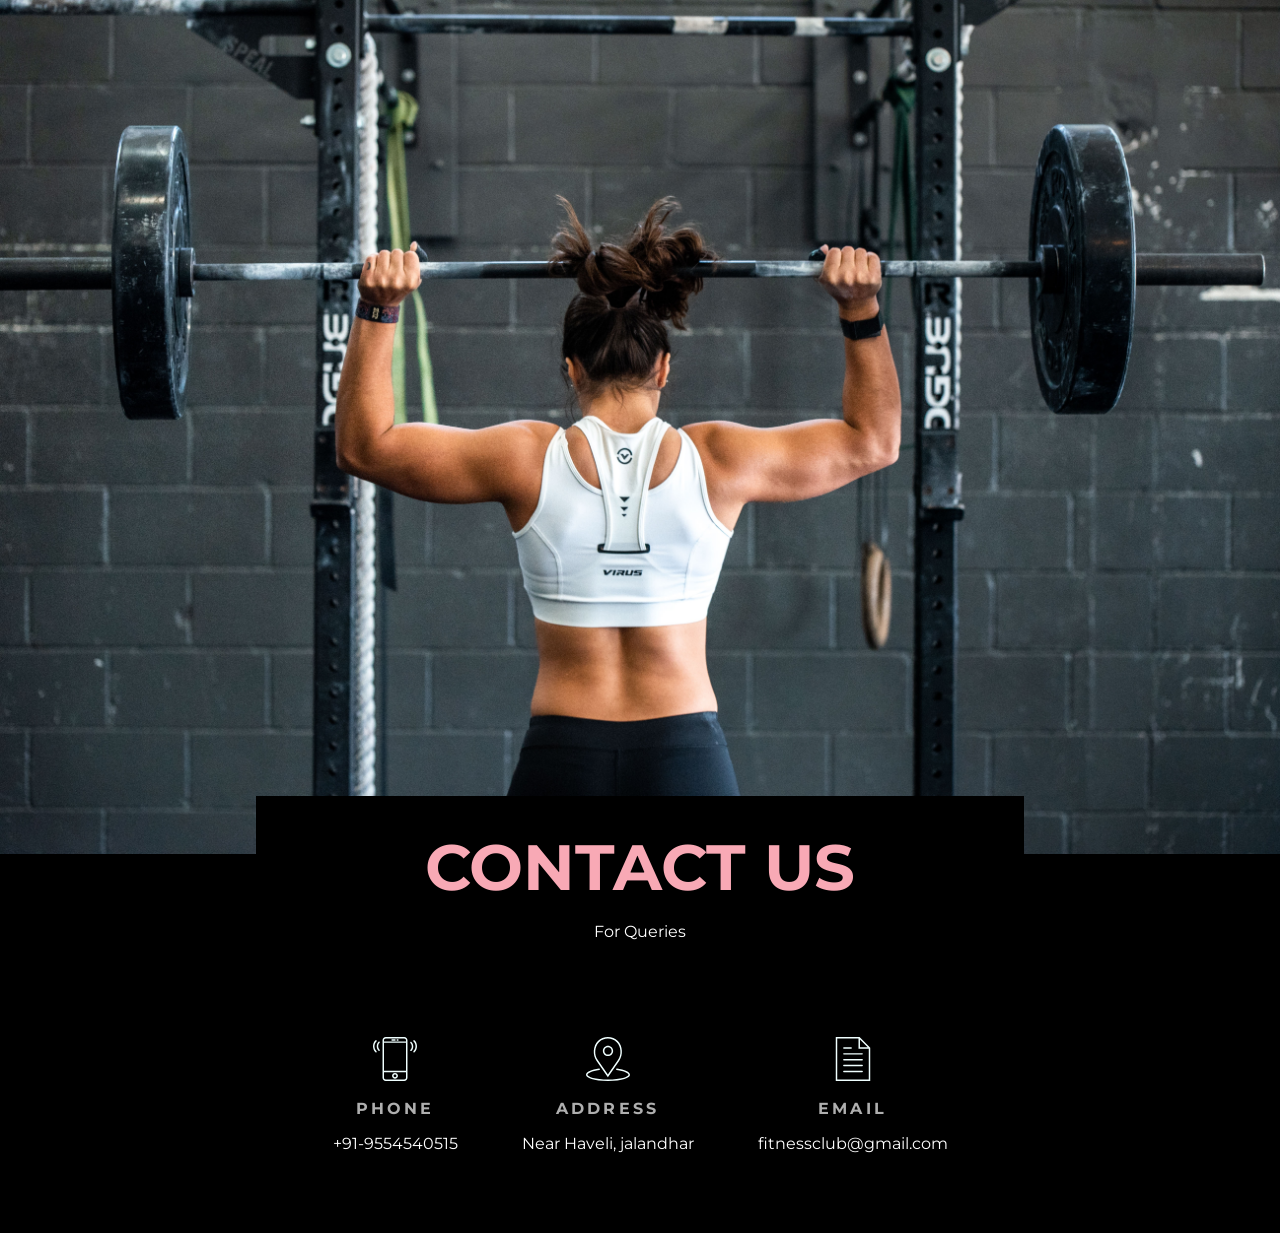
<file: contact.html>
<!DOCTYPE html>
<html lang="en">
<head>
    <meta charset="UTF-8">
    <meta http-equiv="X-UA-Compatible" content="IE=edge">
    <meta name="viewport" content="width=device-width, initial-scale=1.0">
    <title>Contact Us</title>
    <link rel="icon" type="image/x-icon" href="favicon.ico">
    <link rel="stylesheet" href="contact.css">
    <link rel="preconnect" href="https://fonts.googleapis.com">
<link rel="preconnect" href="https://fonts.gstatic.com" crossorigin>
<link href="https://fonts.googleapis.com/css2?family=Montserrat:wght@200;500&display=swap" rel="stylesheet">

</head>
<body>
    <main>
        <img src="john-arano-h4i9G-de7Po-unsplash.jpg" alt="" class="front-img">
    </main>
    <section>
        <div class="container">
          <div class="inner-container">
            <h6>
                CONTACT US
            </h6>
            <p class="text">For Queries</p>
          </div>
        </div>
    </section>
    <section>
        <div class="container assets">
            <div class="asset-item"> 
                <span class="u-icon u-icon-circle u-icon-2">
                    <svg version="1.1" id="svg-8ae9" xmlns="http://www.w3.org/2000/svg" xmlns:xlink="http://www.w3.org/1999/xlink" x="0px" y="0px" viewBox="0 0 60 60" style="enable-background:new 0 0 60 60;" xml:space="preserve" class="u-svg-content"><g><path d="M42.595,0H17.405C14.977,0,13,1.977,13,4.405v51.189C13,58.023,14.977,60,17.405,60h25.189C45.023,60,47,58.023,47,55.595
      V4.405C47,1.977,45.023,0,42.595,0z M15,8h30v38H15V8z M17.405,2h25.189C43.921,2,45,3.079,45,4.405V6H15V4.405
      C15,3.079,16.079,2,17.405,2z M42.595,58H17.405C16.079,58,15,56.921,15,55.595V48h30v7.595C45,56.921,43.921,58,42.595,58z"></path><path d="M30,49c-2.206,0-4,1.794-4,4s1.794,4,4,4s4-1.794,4-4S32.206,49,30,49z M30,55c-1.103,0-2-0.897-2-2s0.897-2,2-2
      s2,0.897,2,2S31.103,55,30,55z"></path><path d="M26,5h4c0.553,0,1-0.447,1-1s-0.447-1-1-1h-4c-0.553,0-1,0.447-1,1S25.447,5,26,5z"></path><path d="M33,5h1c0.553,0,1-0.447,1-1s-0.447-1-1-1h-1c-0.553,0-1,0.447-1,1S32.447,5,33,5z"></path><path d="M56.612,4.569c-0.391-0.391-1.023-0.391-1.414,0s-0.391,1.023,0,1.414c3.736,3.736,3.736,9.815,0,13.552
      c-0.391,0.391-0.391,1.023,0,1.414c0.195,0.195,0.451,0.293,0.707,0.293s0.512-0.098,0.707-0.293
      C61.128,16.434,61.128,9.085,56.612,4.569z"></path><path d="M52.401,6.845c-0.391-0.391-1.023-0.391-1.414,0s-0.391,1.023,0,1.414c1.237,1.237,1.918,2.885,1.918,4.639
      s-0.681,3.401-1.918,4.638c-0.391,0.391-0.391,1.023,0,1.414c0.195,0.195,0.451,0.293,0.707,0.293s0.512-0.098,0.707-0.293
      c1.615-1.614,2.504-3.764,2.504-6.052S54.017,8.459,52.401,6.845z"></path><path d="M4.802,5.983c0.391-0.391,0.391-1.023,0-1.414s-1.023-0.391-1.414,0c-4.516,4.516-4.516,11.864,0,16.38
      c0.195,0.195,0.451,0.293,0.707,0.293s0.512-0.098,0.707-0.293c0.391-0.391,0.391-1.023,0-1.414
      C1.065,15.799,1.065,9.72,4.802,5.983z"></path><path d="M9.013,6.569c-0.391-0.391-1.023-0.391-1.414,0c-1.615,1.614-2.504,3.764-2.504,6.052s0.889,4.438,2.504,6.053
      c0.195,0.195,0.451,0.293,0.707,0.293s0.512-0.098,0.707-0.293c0.391-0.391,0.391-1.023,0-1.414
      c-1.237-1.237-1.918-2.885-1.918-4.639S7.775,9.22,9.013,7.983C9.403,7.593,9.403,6.96,9.013,6.569z"></path>
</g><g></g><g></g><g></g><g></g><g></g><g></g><g></g><g></g><g></g><g></g><g></g><g></g><g></g><g></g><g></g></svg>
                  </span>
                <h5>PHONE</h5>
                <p>+91-9554540515</p>
            </div>
            <div class="asset-item"> 
                <span class="u-icon u-icon-circle u-icon-1">
                    
                    <svg version="1.1" id="svg-851e" xmlns="http://www.w3.org/2000/svg" xmlns:xlink="http://www.w3.org/1999/xlink" x="0px" y="0px" viewBox="0 0 60 60" style="enable-background:new 0 0 60 60;" xml:space="preserve" class="u-svg-content"><g><path d="M30,26c3.86,0,7-3.141,7-7s-3.14-7-7-7s-7,3.141-7,7S26.14,26,30,26z M30,14c2.757,0,5,2.243,5,5s-2.243,5-5,5
      s-5-2.243-5-5S27.243,14,30,14z"></path><path d="M29.823,54.757L45.164,32.6c5.754-7.671,4.922-20.28-1.781-26.982C39.761,1.995,34.945,0,29.823,0
      s-9.938,1.995-13.56,5.617c-6.703,6.702-7.535,19.311-1.804,26.952L29.823,54.757z M17.677,7.031C20.922,3.787,25.235,2,29.823,2
      s8.901,1.787,12.146,5.031c6.05,6.049,6.795,17.437,1.573,24.399L29.823,51.243L16.082,31.4
      C10.882,24.468,11.628,13.08,17.677,7.031z"></path><path d="M42.117,43.007c-0.55-0.067-1.046,0.327-1.11,0.876s0.328,1.046,0.876,1.11C52.399,46.231,58,49.567,58,51.5
      c0,2.714-10.652,6.5-28,6.5S2,54.214,2,51.5c0-1.933,5.601-5.269,16.117-6.507c0.548-0.064,0.94-0.562,0.876-1.11
      c-0.065-0.549-0.561-0.945-1.11-0.876C7.354,44.247,0,47.739,0,51.5C0,55.724,10.305,60,30,60s30-4.276,30-8.5
      C60,47.739,52.646,44.247,42.117,43.007z"></path>
</g><g></g><g></g><g></g><g></g><g></g><g></g><g></g><g></g><g></g><g></g><g></g><g></g><g></g><g></g><g></g></svg>
                  </span>
                <h5>ADDRESS</h5>
                <p>Near Haveli, jalandhar</p>
            </div>
            <div class="asset-item"> 
                <span class="u-icon u-icon-circle u-icon-3">
                    
                    <svg version="1.1" id="svg-1f10" xmlns="http://www.w3.org/2000/svg" xmlns:xlink="http://www.w3.org/1999/xlink" x="0px" y="0px" viewBox="0 0 60 60" style="enable-background:new 0 0 60 60;" xml:space="preserve" class="u-svg-content"><g><path d="M42.5,22h-25c-0.552,0-1,0.447-1,1s0.448,1,1,1h25c0.552,0,1-0.447,1-1S43.052,22,42.5,22z"></path><path d="M17.5,16h10c0.552,0,1-0.447,1-1s-0.448-1-1-1h-10c-0.552,0-1,0.447-1,1S16.948,16,17.5,16z"></path><path d="M42.5,30h-25c-0.552,0-1,0.447-1,1s0.448,1,1,1h25c0.552,0,1-0.447,1-1S43.052,30,42.5,30z"></path><path d="M42.5,38h-25c-0.552,0-1,0.447-1,1s0.448,1,1,1h25c0.552,0,1-0.447,1-1S43.052,38,42.5,38z"></path><path d="M42.5,46h-25c-0.552,0-1,0.447-1,1s0.448,1,1,1h25c0.552,0,1-0.447,1-1S43.052,46,42.5,46z"></path><path d="M38.914,0H6.5v60h47V14.586L38.914,0z M39.5,3.414L50.086,14H39.5V3.414z M8.5,58V2h29v14h14v42H8.5z"></path>
</g><g></g><g></g><g></g><g></g><g></g><g></g><g></g><g></g><g></g><g></g><g></g><g></g><g></g><g></g><g></g></svg>
                  </span>
                <h5>EMAIL</h5>
                <p>fitnessclub@gmail.com</p>
            </div>
           
        </div>
    </section>
    
</body>
</html>
</file>
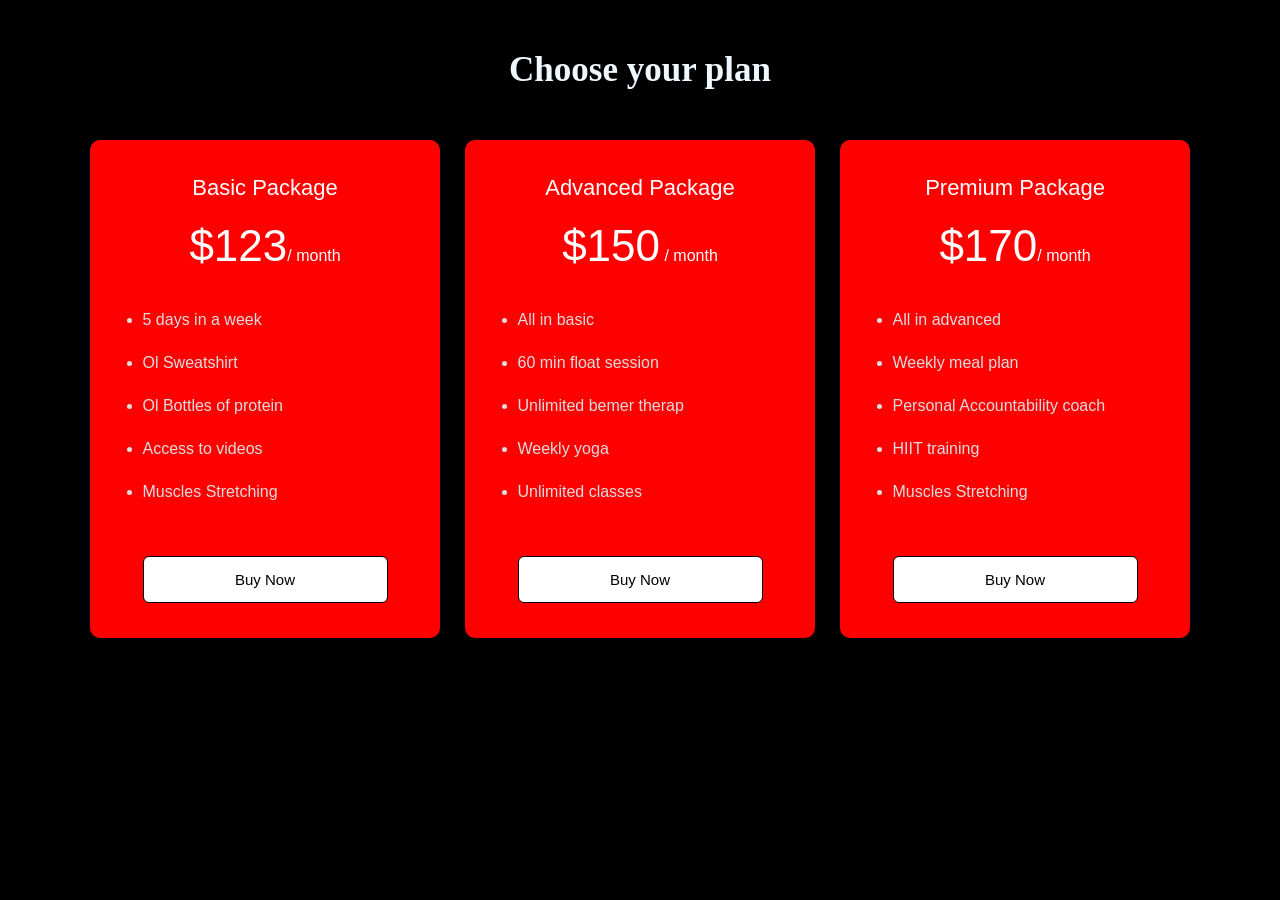
<file: pricing.html>
<!DOCTYPE html>
<html lang="en">
<head>
    <meta charset="UTF-8">
    <meta http-equiv="X-UA-Compatible" content="IE=edge">
    <meta name="viewport" content="width=device-width, initial-scale=1.0">
    <title>pricing table</title>
    <link rel="icon" type="image/x-icon" href="favicon.ico">
</head>
<style>
    *{
        margin: 0px;
        padding: 0px;
        box-sizing: border-box;
        font-family: "Poppins",sans-serif;
    }
    .container{
        width: 100%;
        min-height: 100vh;
        background-color: black;
    }
    .container h2{color: aliceblue;
        font-size: 35px;
        padding: 50px 0;
        /* padding-top: 60px; */
        text-align: center;
        font-family: 'Baloo Bhai 2', cursive;

    }
    .price-row{
        width: 90%;
        max-width: 1100px;
        margin: auto;
        display: grid;
        grid-template-columns: repeat(auto-fit,minmax(300px, 1fr));
        grid-gap: 25px;
    }
    .price-col{
        background: red;
        padding: 10% 15%;
        border-radius: 10px;
        color: #fff;
        text-align: center;
    }
    .price-col p{
        font-size: 22px;
    }
    .price-col h3{
        font-size: 44px;
        margin: 20px 0 40px;
        font-weight: 500;
    }
    .price-col h3 span{
        font-size: 16px;
    }
     .price-col ul{
        text-align: left;
        margin: 20px 0;
        color: #ddd; 
    } 
    .price-col ul li{
        margin: 25px 0;
    
    }
    .price-col button{
        width: 100%;
        padding: 14px 0;
        background: white;
        font-size: 15px;
        border: 1px solid black;
        border-radius: 6px;
        margin-top: 30px;
    }
    .price-col button:hover{
      background-color: purple;
    }
</style>
<body>
   <div class="container">
   <h2> Choose your plan</h2>
   <div class="price-row">
    <div class="price-col">
        <p> Basic Package</p>
        <h3> $123<span>/ month</span></h3>
        <ul>
            <li> 5 days in a week </li>
            <li> Ol Sweatshirt</li>
            <li>Ol Bottles of protein </li>
            <li> Access to videos</li>
            <li> Muscles Stretching</li>

        </ul>
        <button> Buy Now</button>
    </div>
    <div class="price-col">
        <p> Advanced Package</p>
        <h3> $150<span> / month</span></h3>
        <ul>
            <li>All in basic </li>
            <li> 60 min float session</li>
            <li>Unlimited bemer therap </li>
            <li> Weekly yoga</li>
            <li> Unlimited classes</li>

        </ul>
        <button> Buy Now</button>
    </div>
    <div class="price-col">
        <p> Premium Package</p>
        <h3> $170<span>/ month</span></h3>
        <ul>
            <li>All in advanced </li>
            <li> Weekly meal plan</li>
            <li>Personal Accountability coach </li>
            <li> HIIT training</li>
            <li> Muscles Stretching</li>

        </ul>
        <button> Buy Now</button>

    </div>
    </div>
   </div>
    
</body>
</html>
</file>
<file: contact.css>
*{
    margin: 0;
    padding: 0;
    box-sizing: border-box;
    font-family: 'Montserrat', sans-serif;
    
}
body{
    background-color: black;
}
.front-img{
    max-width: 100%;
    height: auto;
    zoom: 1.19;
    
}
.container{
    padding-left: 20%;
    padding-right: 20%;
    color: white;
    
}
.inner-container{
    background-color: black;
    position: relative;
    top: -3.9rem;
}
h6{
    color: #f8a9b5;
    font-size: 5vw;
    text-align: center;
    padding-top: 2rem;
}
.text{
    padding-left: 20px;
    padding-right: 20px;
    padding-top: 1rem;
    text-align:center;
    color: white;
}
.assets{
    color: white;
    display: flex;
    
    justify-content: center;
    margin-bottom: 3rem;
    flex-wrap: wrap;
}
.asset-item{
    margin: 2rem;
    display: flex;
    flex-direction: column;
}
h5{
    letter-spacing: 0.2rem;
    font-size: 1rem;
    color: rgb(175, 175, 175);
    margin: 1rem;
    text-align: center;
}
.u-icon-2 {
    height: 48px;
    width: 48px;
    margin: 0 auto;
}
.u-icon-1 {
    height: 48px;
    width: 48px;
    margin: 0 auto;
}
.u-icon-3 {
    height: 48px;
    width: 48px;
    margin: 0 auto;
}
.u-icon-circle {
    border-radius: 50%;
}
.u-icon {
    display: block;
    line-height: 0;
    border-width: 0px;
}
span{
    fill: azure;
    margin-bottom: 9px;
    padding: 2px;
}
asset-item p{
    text-align: center;
    padding: 2px;
}
</file>
